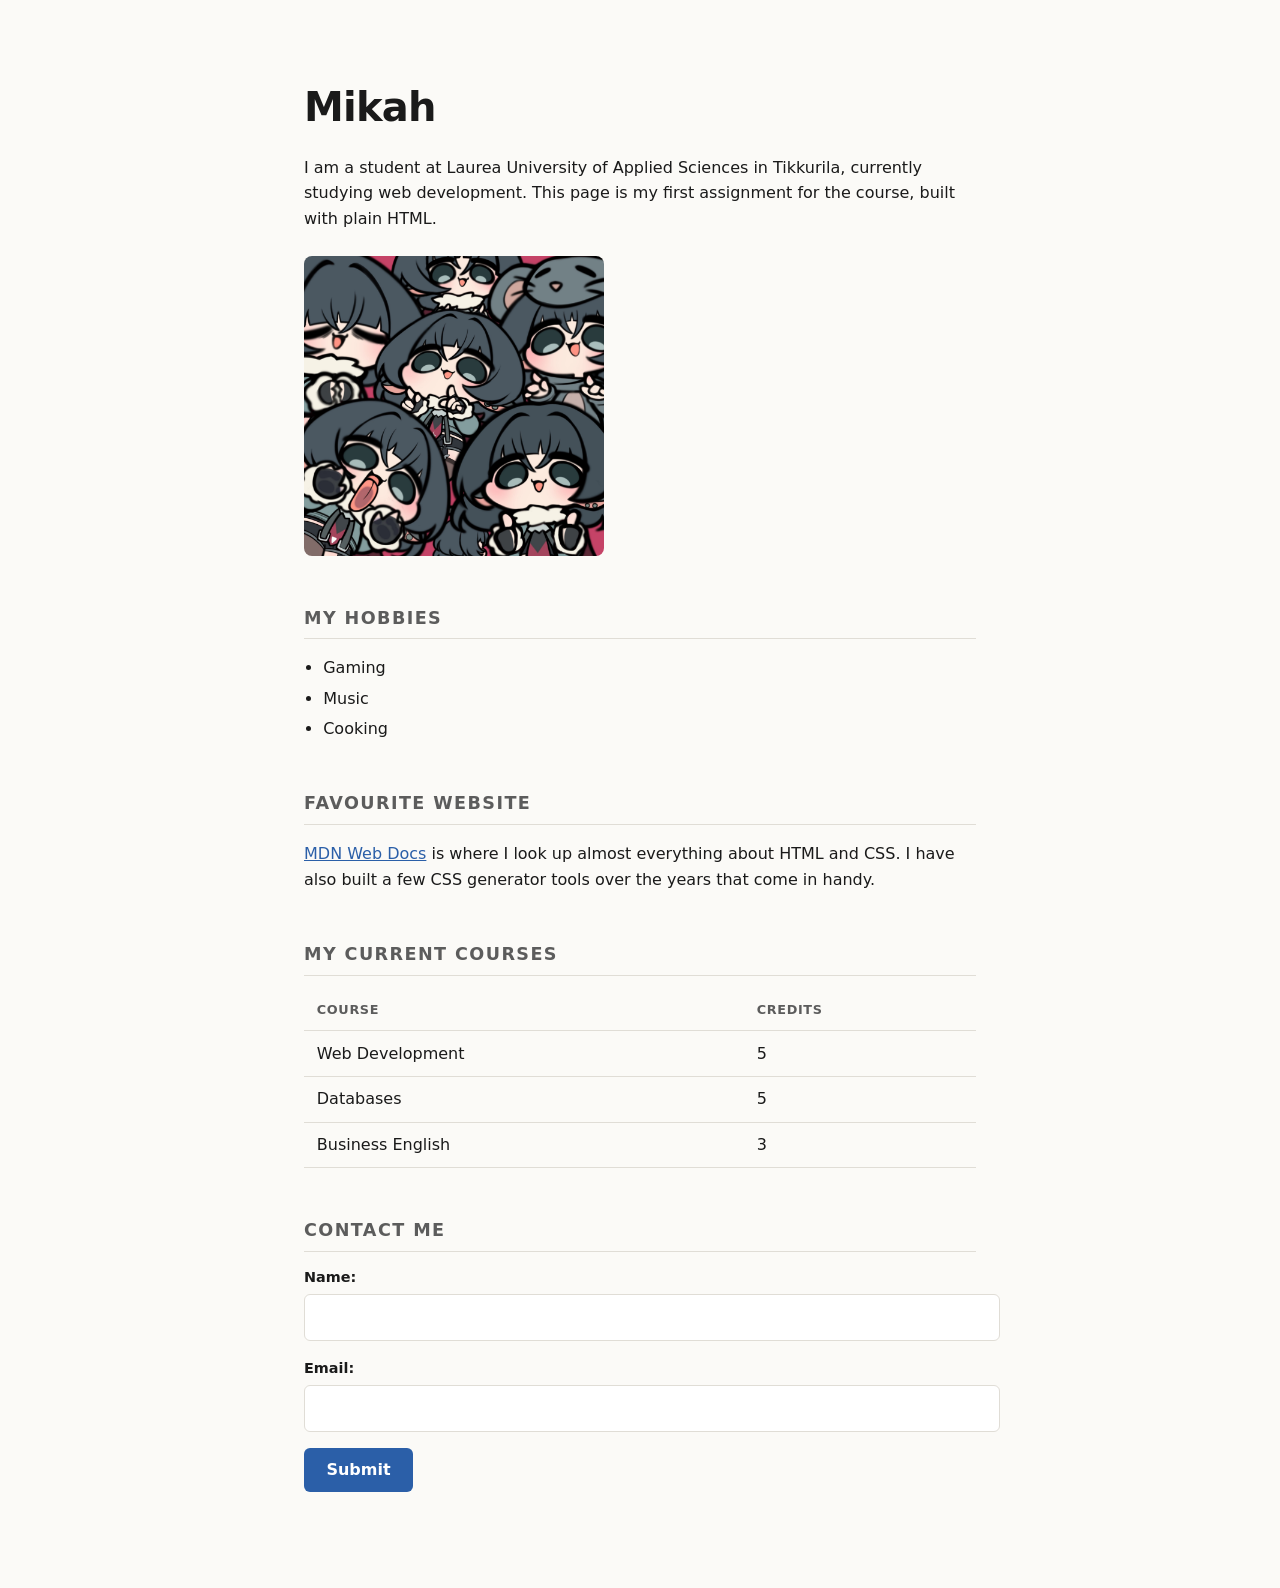
<file: WS01/index.html>
﻿<!DOCTYPE html>
<html lang="en">
<head>
    <meta charset="utf-8">
    <meta name="viewport" content="width=device-width, initial-scale=1">
    <title>My First HTML Page</title>
    <link rel="stylesheet" href="style.css">
</head>
<body>

    <h1>Mikah</h1>
    <p>
        I am a student at Laurea University of Applied Sciences in Tikkurila,
        currently studying web development. This page is my first assignment
        for the course, built with plain HTML.
    </p>
    <img src="../images/avatar.png" alt="My avatar" width="300">

    <h2>My Hobbies</h2>
    <ul>
        <li>Gaming</li>
        <li>Music</li>
        <li>Cooking</li>
    </ul>

    <h2>Favourite Website</h2>
    <p>
        <a href="https://developer.mozilla.org">MDN Web Docs</a> is where I look up
        almost everything about HTML and CSS. I have also built a few CSS generator
        tools over the years that come in handy.
    </p>

    <h2>My Current Courses</h2>
    <table>
        <thead>
            <tr>
                <th scope="col">Course</th>
                <th scope="col">Credits</th>
            </tr>
        </thead>
        <tbody>
            <tr>
                <td>Web Development</td>
                <td>5</td>
            </tr>
            <tr>
                <td>Databases</td>
                <td>5</td>
            </tr>
            <tr>
                <td>Business English</td>
                <td>3</td>
            </tr>
        </tbody>
    </table>

    <h2>Contact Me</h2>
    <form action="#" method="post">
        <p>
            <label for="name">Name:</label>
            <input type="text" id="name" name="name" required>
        </p>
        <p>
            <label for="email">Email:</label>
            <input type="email" id="email" name="email" required>
        </p>
        <p>
            <input type="submit" value="Submit">
        </p>
    </form>

</body>
</html>
</file>
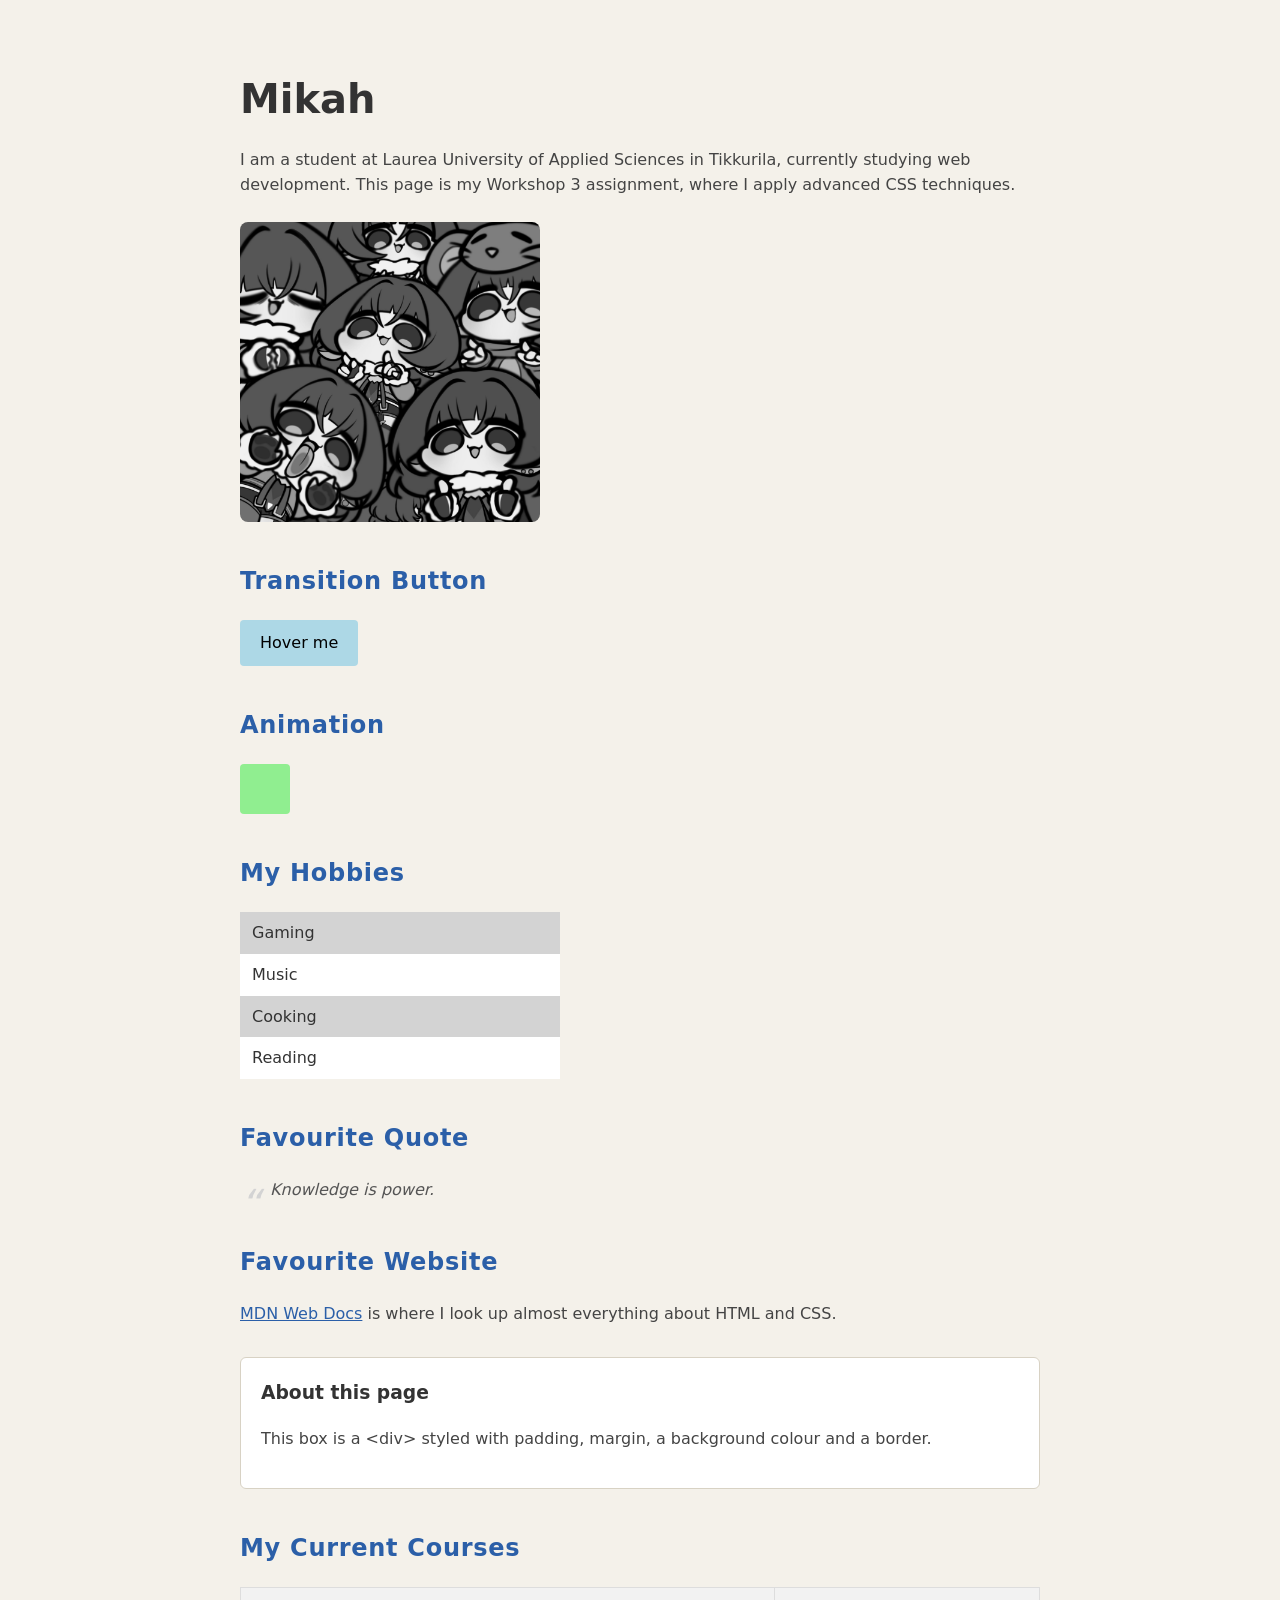
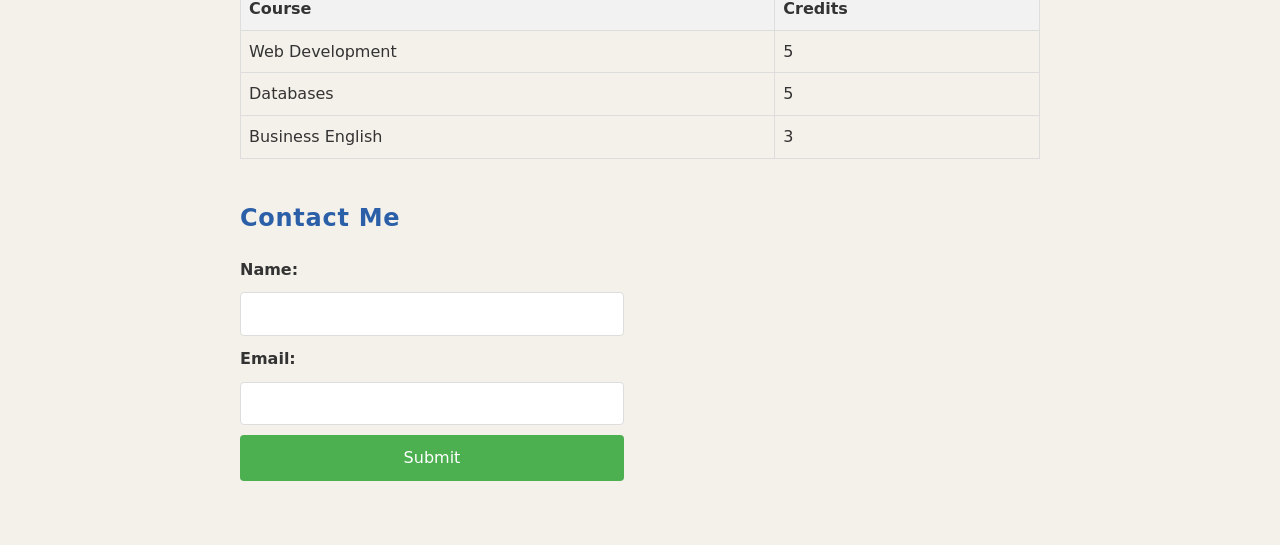
<file: WS03/index.html>
﻿<!DOCTYPE html>
<html lang="en">
<head>
    <meta charset="utf-8">
    <meta name="viewport" content="width=device-width, initial-scale=1">
    <title>Workshop 3 - Advanced CSS</title>
    <link rel="stylesheet" href="style.css">
</head>
<body>

    <h1>Mikah</h1>

    <p>
        I am a student at Laurea University of Applied Sciences in Tikkurila,
        currently studying web development. This page is my Workshop 3
        assignment, where I apply advanced CSS techniques.
    </p>

    <img src="../images/avatar.png" alt="My avatar" width="300" class="filter-image">

    <h2>Transition Button</h2>
    <button class="transition-button" type="button">Hover me</button>

    <h2>Animation</h2>
    <div class="animation-box"></div>

    <h2>My Hobbies</h2>
    <ul class="pseudo-list">
        <li>Gaming</li>
        <li>Music</li>
        <li>Cooking</li>
        <li>Reading</li>
    </ul>

    <h2>Favourite Quote</h2>
    <blockquote class="quote">
        Knowledge is power.
    </blockquote>

    <h2>Favourite Website</h2>
    <p>
        <a href="https://developer.mozilla.org">MDN Web Docs</a> is where I look up
        almost everything about HTML and CSS.
    </p>

    <div class="content-box">
        <h3>About this page</h3>
        <p>
            This box is a &lt;div&gt; styled with padding, margin, a background
            colour and a border.
        </p>
    </div>

    <h2>My Current Courses</h2>
    <table>
        <thead>
            <tr>
                <th scope="col">Course</th>
                <th scope="col">Credits</th>
            </tr>
        </thead>
        <tbody>
            <tr>
                <td>Web Development</td>
                <td>5</td>
            </tr>
            <tr>
                <td>Databases</td>
                <td>5</td>
            </tr>
            <tr>
                <td>Business English</td>
                <td>3</td>
            </tr>
        </tbody>
    </table>

    <h2>Contact Me</h2>
    <form action="#" method="post">
        <label for="name">Name:</label>
        <input type="text" id="name" name="name" required>

        <label for="email">Email:</label>
        <input type="email" id="email" name="email" required>

        <input type="submit" value="Submit">
    </form>

</body>
</html>
</file>
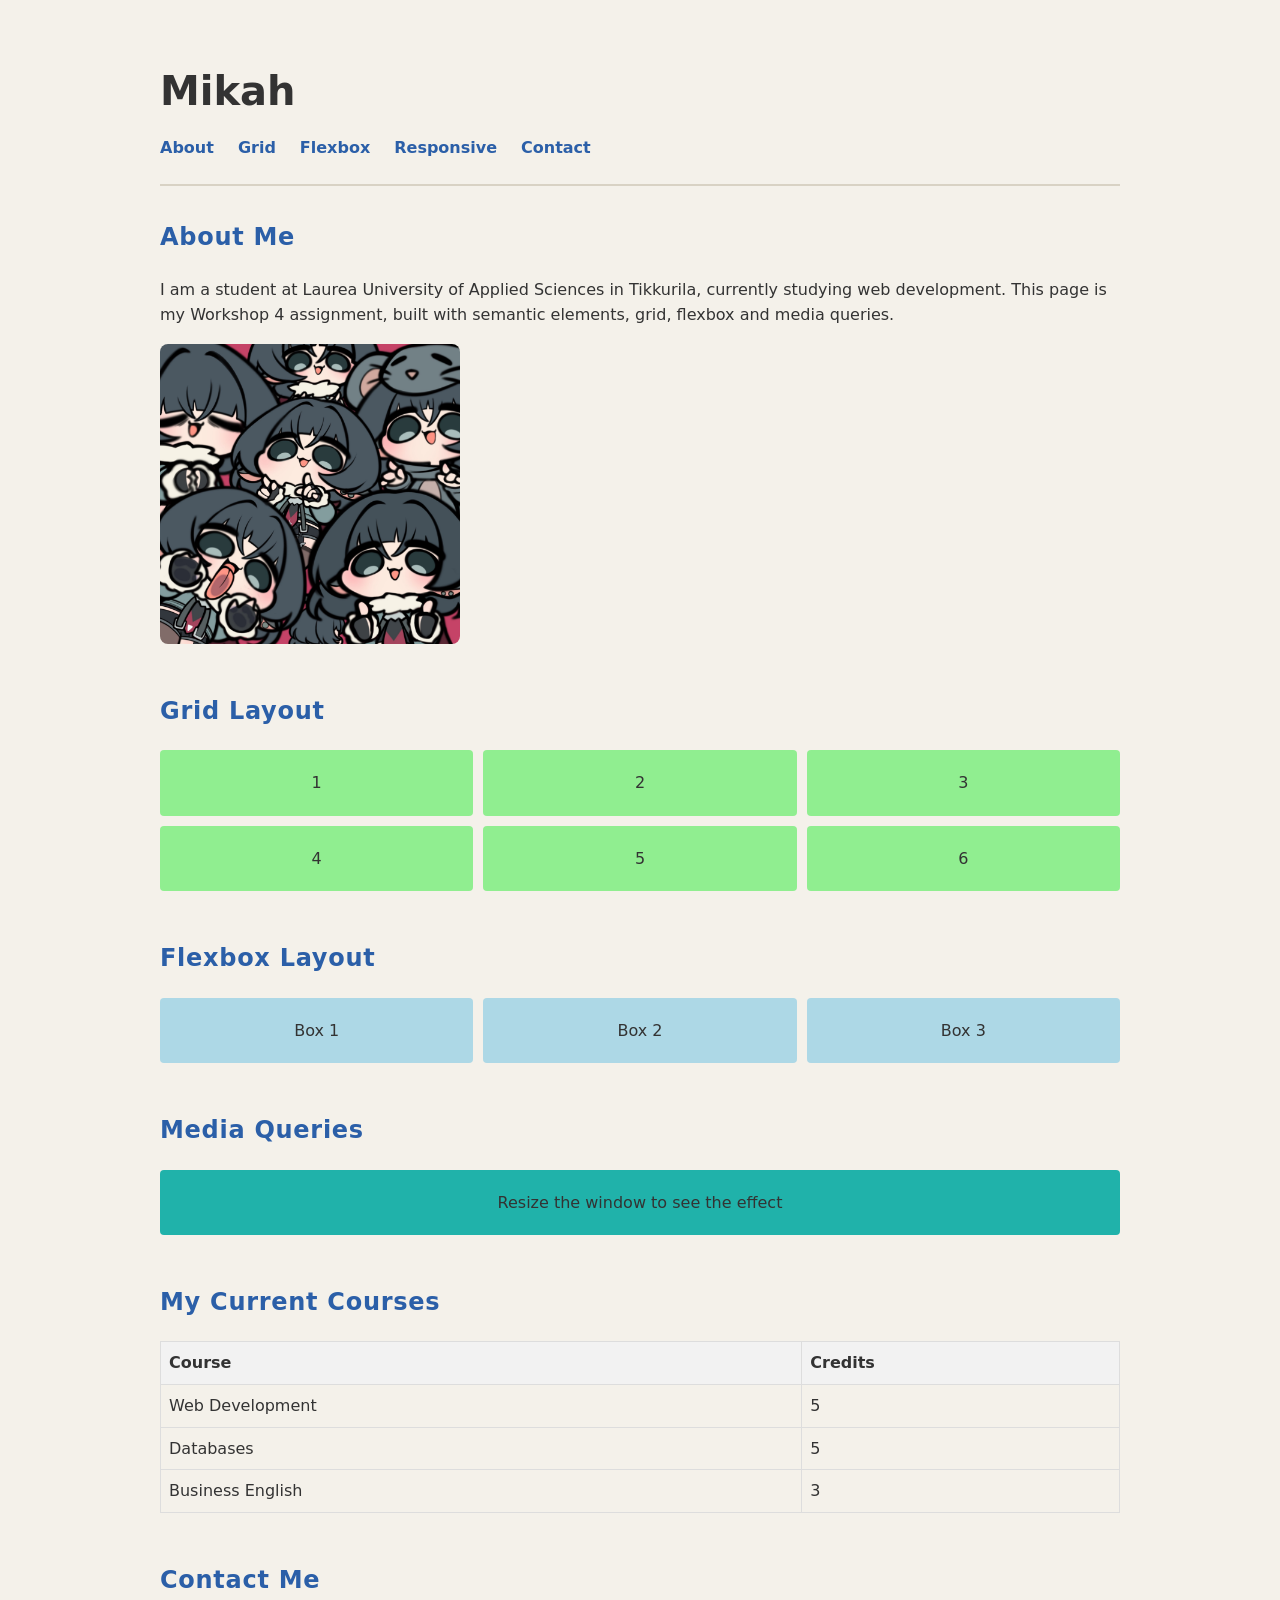
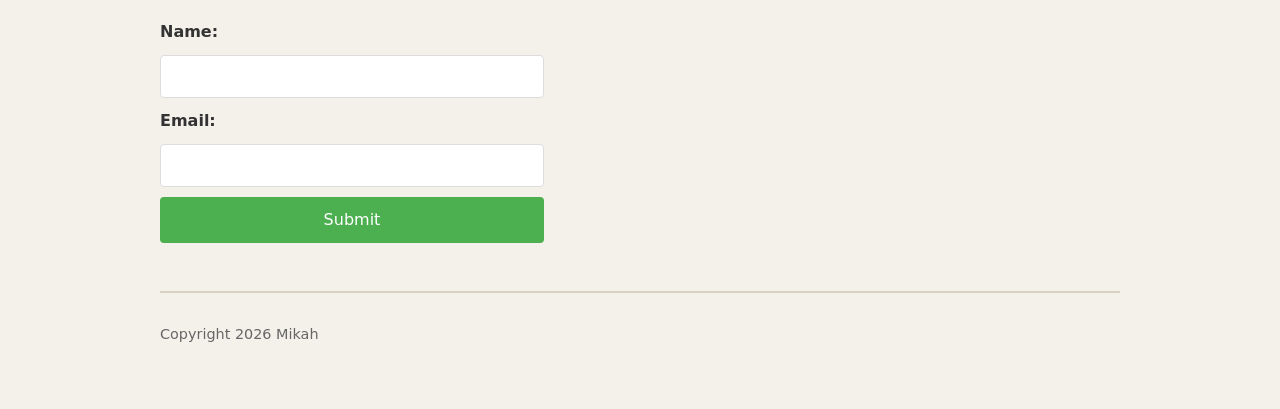
<file: WS04/index.html>
﻿<!DOCTYPE html>
<html lang="en">
<head>
    <meta charset="utf-8">
    <meta name="viewport" content="width=device-width, initial-scale=1">
    <title>Workshop 4 - Page Layout</title>
    <link rel="stylesheet" href="style.css">
</head>
<body>

<header>
    <h1>Mikah</h1>
    <nav>
        <ul>
            <li><a href="#about">About</a></li>
            <li><a href="#grid">Grid</a></li>
            <li><a href="#flex">Flexbox</a></li>
            <li><a href="#responsive">Responsive</a></li>
            <li><a href="#contact">Contact</a></li>
        </ul>
    </nav>
</header>

<main>

    <section id="about">
        <h2>About Me</h2>
        <p>
            I am a student at Laurea University of Applied Sciences in Tikkurila,
            currently studying web development. This page is my Workshop 4
            assignment, built with semantic elements, grid, flexbox and media
            queries.
        </p>
        <img src="../images/avatar.png" alt="My avatar" width="300">
    </section>

    <section id="grid">
        <h2>Grid Layout</h2>
        <div class="grid-container">
            <div class="grid-item">1</div>
            <div class="grid-item">2</div>
            <div class="grid-item">3</div>
            <div class="grid-item">4</div>
            <div class="grid-item">5</div>
            <div class="grid-item">6</div>
        </div>
    </section>

    <section id="flex">
        <h2>Flexbox Layout</h2>
        <div class="flex-container">
            <div class="box">Box 1</div>
            <div class="box">Box 2</div>
            <div class="box">Box 3</div>
        </div>
    </section>

    <section id="responsive">
        <h2>Media Queries</h2>
        <div class="responsive-box">Resize the window to see the effect</div>
    </section>

    <section id="courses">
        <h2>My Current Courses</h2>
        <table>
            <thead>
                <tr>
                    <th scope="col">Course</th>
                    <th scope="col">Credits</th>
                </tr>
            </thead>
            <tbody>
                <tr>
                    <td>Web Development</td>
                    <td>5</td>
                </tr>
                <tr>
                    <td>Databases</td>
                    <td>5</td>
                </tr>
                <tr>
                    <td>Business English</td>
                    <td>3</td>
                </tr>
            </tbody>
        </table>
    </section>

    <section id="contact">
        <h2>Contact Me</h2>
        <form action="#" method="post">
            <label for="name">Name:</label>
            <input type="text" id="name" name="name" required>

            <label for="email">Email:</label>
            <input type="email" id="email" name="email" required>

            <input type="submit" value="Submit">
        </form>
    </section>

</main>

<footer>
    <p>Copyright 2026 Mikah</p>
</footer>

</body>
</html>
</file>
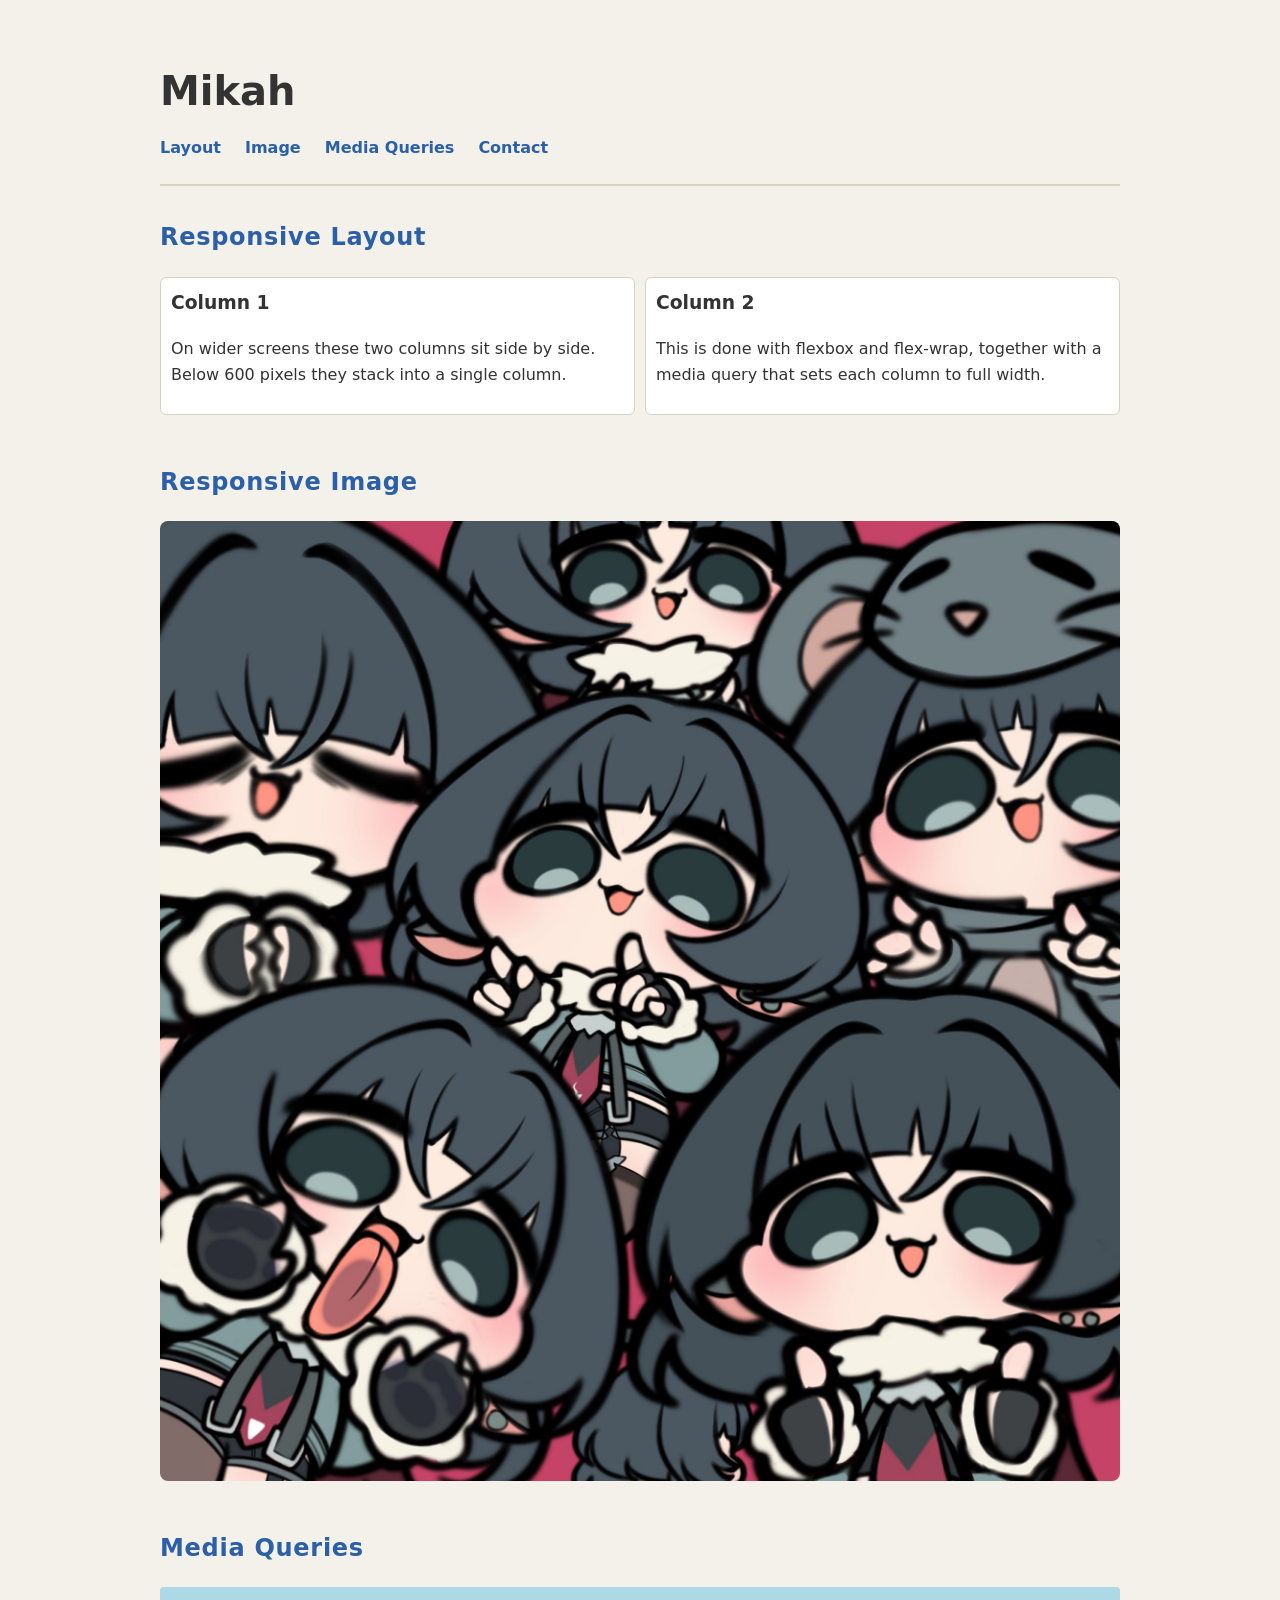
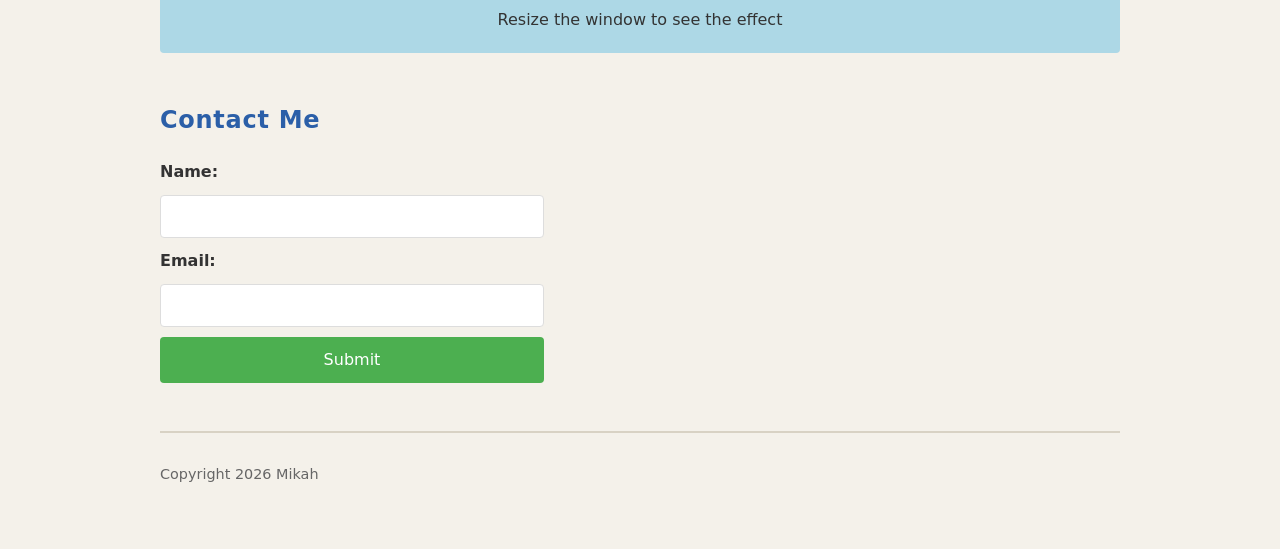
<file: WS05/index.html>
﻿<!DOCTYPE html>
<html lang="en">
<head>
    <meta charset="utf-8">
    <meta name="viewport" content="width=device-width, initial-scale=1">
    <title>Workshop 5 - Responsive Design</title>
    <link rel="stylesheet" href="style.css">
</head>
<body>

<header>
    <h1>Mikah</h1>
    <nav class="responsive-nav">
        <button class="menu-toggle" type="button" aria-expanded="false" aria-controls="nav-list">&#9776; Menu</button>
        <ul class="nav-list" id="nav-list">
            <li><a href="#layout">Layout</a></li>
            <li><a href="#image">Image</a></li>
            <li><a href="#media">Media Queries</a></li>
            <li><a href="#contact">Contact</a></li>
        </ul>
    </nav>
</header>

<main>

    <section id="layout">
        <h2>Responsive Layout</h2>
        <div class="responsive-container">
            <div class="column">
                <h3>Column 1</h3>
                <p>
                    On wider screens these two columns sit side by side. Below
                    600 pixels they stack into a single column.
                </p>
            </div>
            <div class="column">
                <h3>Column 2</h3>
                <p>
                    This is done with flexbox and flex-wrap, together with a
                    media query that sets each column to full width.
                </p>
            </div>
        </div>
    </section>

    <section id="image">
        <h2>Responsive Image</h2>
        <img src="../images/avatar.png" alt="My avatar" class="responsive-image">
    </section>

    <section id="media">
        <h2>Media Queries</h2>
        <div class="media-query-box">Resize the window to see the effect</div>
    </section>

    <section id="contact">
        <h2>Contact Me</h2>
        <form action="#" method="post">
            <label for="name">Name:</label>
            <input type="text" id="name" name="name" required>

            <label for="email">Email:</label>
            <input type="email" id="email" name="email" required>

            <input type="submit" value="Submit">
        </form>
    </section>

</main>

<footer>
    <p>Copyright 2026 Mikah</p>
</footer>

<script>
    const toggle = document.querySelector('.menu-toggle');
    const navList = document.querySelector('.nav-list');

    toggle.addEventListener('click', function () {
        const isOpen = navList.classList.toggle('open');
        toggle.setAttribute('aria-expanded', isOpen);
    });
</script>

</body>
</html>
</file>
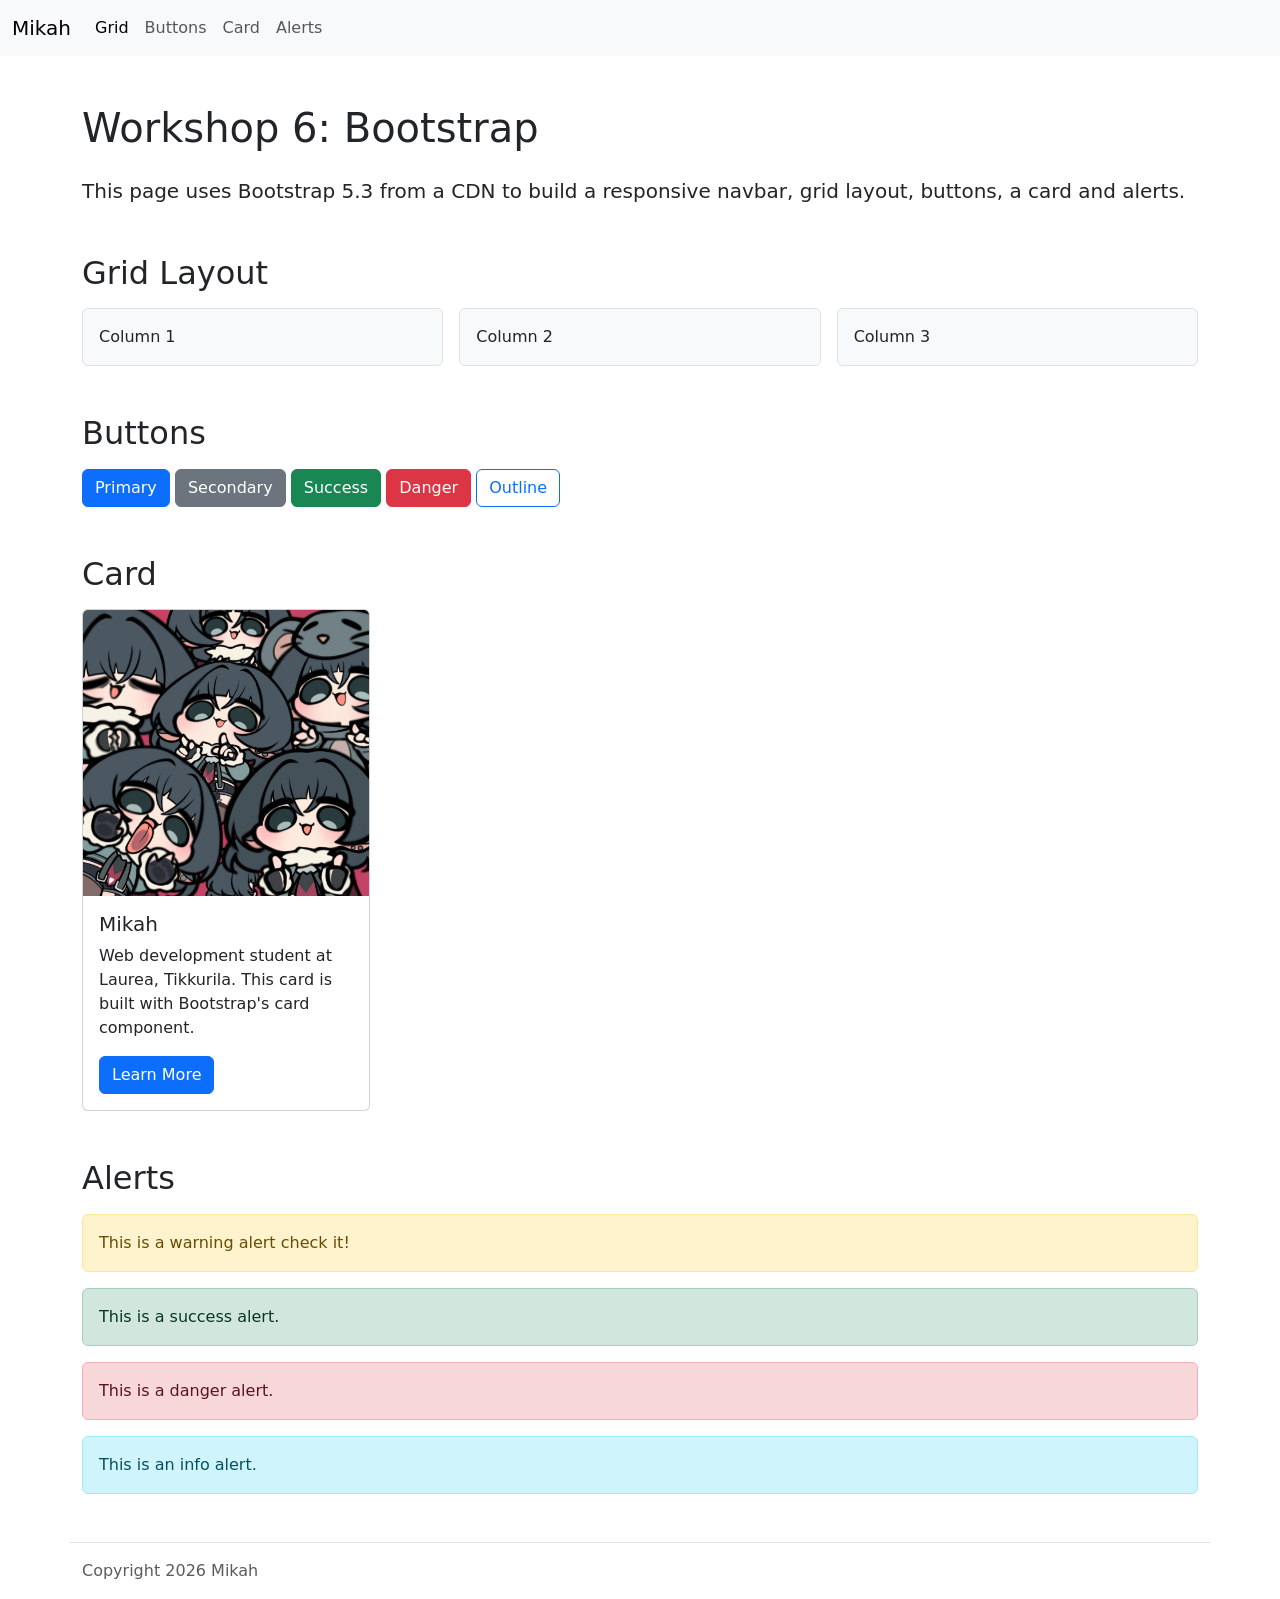
<file: WS06/index.html>
﻿<!DOCTYPE html>
<html lang="en">
<head>
    <meta charset="utf-8">
    <meta name="viewport" content="width=device-width, initial-scale=1">
    <title>Workshop 6 - Bootstrap</title>
    <link href="https://cdn.jsdelivr.net/npm/bootstrap@5.3.0/dist/css/bootstrap.min.css" rel="stylesheet">
</head>
<body>

<nav class="navbar navbar-expand-lg navbar-light bg-light">
    <div class="container-fluid">
        <a class="navbar-brand" href="#">Mikah</a>
        <button class="navbar-toggler" type="button" data-bs-toggle="collapse" data-bs-target="#navbarNav" aria-controls="navbarNav" aria-expanded="false" aria-label="Toggle navigation">
            <span class="navbar-toggler-icon"></span>
        </button>
        <div class="collapse navbar-collapse" id="navbarNav">
            <ul class="navbar-nav me-auto mb-2 mb-lg-0">
                <li class="nav-item"><a class="nav-link active" aria-current="page" href="#grid">Grid</a></li>
                <li class="nav-item"><a class="nav-link" href="#buttons">Buttons</a></li>
                <li class="nav-item"><a class="nav-link" href="#card">Card</a></li>
                <li class="nav-item"><a class="nav-link" href="#alerts">Alerts</a></li>
            </ul>
        </div>
    </div>
</nav>

<main class="container my-5">

    <h1 class="mb-4">Workshop 6: Bootstrap</h1>
    <p class="lead">
        This page uses Bootstrap 5.3 from a CDN to build a responsive navbar,
        grid layout, buttons, a card and alerts.
    </p>

    <section id="grid" class="my-5">
        <h2 class="mb-3">Grid Layout</h2>
        <div class="row g-3">
            <div class="col-md-4 col-12">
                <div class="p-3 bg-light border rounded">Column 1</div>
            </div>
            <div class="col-md-4 col-12">
                <div class="p-3 bg-light border rounded">Column 2</div>
            </div>
            <div class="col-md-4 col-12">
                <div class="p-3 bg-light border rounded">Column 3</div>
            </div>
        </div>
    </section>

    <section id="buttons" class="my-5">
        <h2 class="mb-3">Buttons</h2>
        <button class="btn btn-primary" type="button">Primary</button>
        <button class="btn btn-secondary" type="button">Secondary</button>
        <button class="btn btn-success" type="button">Success</button>
        <button class="btn btn-danger" type="button">Danger</button>
        <button class="btn btn-outline-primary" type="button">Outline</button>
    </section>

    <section id="card" class="my-5">
        <h2 class="mb-3">Card</h2>
        <div class="card" style="width: 18rem;">
            <img src="../images/avatar.png" class="card-img-top" alt="My avatar">
            <div class="card-body">
                <h5 class="card-title">Mikah</h5>
                <p class="card-text">
                    Web development student at Laurea, Tikkurila. This card is
                    built with Bootstrap's card component.
                </p>
                <a href="https://getbootstrap.com/docs/5.3/components/card/" class="btn btn-primary">Learn More</a>
            </div>
        </div>
    </section>

    <section id="alerts" class="my-5">
        <h2 class="mb-3">Alerts</h2>
        <div class="alert alert-warning" role="alert">
            This is a warning alert check it!
        </div>
        <div class="alert alert-success" role="alert">
            This is a success alert.
        </div>
        <div class="alert alert-danger" role="alert">
            This is a danger alert.
        </div>
        <div class="alert alert-info" role="alert">
            This is an info alert.
        </div>
    </section>

</main>

<footer class="container border-top py-3 text-muted">
    <p class="mb-0">Copyright 2026 Mikah</p>
</footer>

<script src="https://cdn.jsdelivr.net/npm/bootstrap@5.3.0/dist/js/bootstrap.bundle.min.js"></script>
</body>
</html>
</file>
<file: WS01/style.css>
:root {
    --ink: #1a1a1a;
    --muted: #5c5c5c;
    --accent: #2b5fa8;
    --line: #e0ddd6;
    --paper: #fbfaf7;
}

body {
    font-family: "Segoe UI", system-ui, sans-serif;
    line-height: 1.6;
    color: var(--ink);
    background: var(--paper);
    max-width: 42rem;
    margin: 0 auto;
    padding: 3rem 1.5rem 5rem;
}

h1 {
    font-size: 2.5rem;
    letter-spacing: -0.02em;
    margin-bottom: 0.25rem;
}

h2 {
    font-size: 1.1rem;
    text-transform: uppercase;
    letter-spacing: 0.08em;
    color: var(--muted);
    border-bottom: 1px solid var(--line);
    padding-bottom: 0.4rem;
    margin-top: 3rem;
}

img {
    border-radius: 8px;
    margin: 1.5rem 0;
    display: block;
}

ul {
    padding-left: 1.2rem;
}

li {
    margin-bottom: 0.3rem;
}

a {
    color: var(--accent);
}

a:hover {
    text-decoration: none;
}

table {
    border-collapse: collapse;
    width: 100%;
}

th, td {
    text-align: left;
    padding: 0.6rem 0.8rem;
    border-bottom: 1px solid var(--line);
}

th {
    font-size: 0.8rem;
    text-transform: uppercase;
    letter-spacing: 0.05em;
    color: var(--muted);
}

tbody tr:hover {
    background: #f3f1ec;
}

form p {
    margin: 0 0 1rem;
}

label {
    display: block;
    font-size: 0.9rem;
    font-weight: 600;
    margin-bottom: 0.3rem;
}

input[type="text"],
input[type="email"] {
    width: 100%;
    padding: 0.6rem 0.7rem;
    font: inherit;
    border: 1px solid var(--line);
    border-radius: 6px;
    background: #fff;
}

input[type="text"]:focus,
input[type="email"]:focus {
    outline: 2px solid var(--accent);
    outline-offset: 1px;
    border-color: transparent;
}

input[type="submit"] {
    font: inherit;
    font-weight: 600;
    color: #fff;
    background: var(--accent);
    border: 0;
    border-radius: 6px;
    padding: 0.6rem 1.4rem;
    cursor: pointer;
}

input[type="submit"]:hover {
    background: #234c87;
}
</file>
<file: WS03/style.css>
body {
    font-family: "Segoe UI", system-ui, sans-serif;
    background-color: #f4f1ea;
    color: #333333;
    font-size: 16px;
    line-height: 1.6;
    max-width: 50rem;
    margin: 0 auto;
    padding: 2.5rem 1.5rem 4rem;
}

h1 {
    font-size: 2.5em;
    margin-bottom: 0.2em;
}

h2 {
    color: #2b5fa8;
    letter-spacing: 0.03em;
    margin-top: 2.5rem;
}

p {
    color: #444444;
}

a {
    color: #2b5fa8;
}

.filter-image {
    filter: grayscale(100%);
    transition: filter 0.3s ease;
    border-radius: 8px;
    margin: 1.5rem 0;
    display: block;
}

.filter-image:hover {
    filter: grayscale(0%);
}

.transition-button {
    background-color: lightblue;
    padding: 10px 20px;
    border: none;
    border-radius: 4px;
    cursor: pointer;
    font: inherit;
    transition: background-color 0.3s ease;
}

.transition-button:hover {
    background-color: lightcoral;
}

.animation-box {
    width: 50px;
    height: 50px;
    background-color: lightgreen;
    border-radius: 4px;
    position: relative;
    animation: move 2s infinite alternate;
}

@keyframes move {
    from {
        left: 0;
    }
    to {
        left: 100px;
    }
}

.pseudo-list {
    list-style: none;
    padding: 0;
    max-width: 20rem;
}

.pseudo-list li {
    padding: 8px 12px;
}

.pseudo-list li:nth-child(odd) {
    background-color: lightgray;
}

.pseudo-list li:nth-child(even) {
    background-color: white;
}

.quote {
    position: relative;
    padding-left: 30px;
    margin-left: 0;
    font-style: italic;
    color: #555;
}

.quote::before {
    content: '\201C';
    font-size: 40px;
    position: absolute;
    left: 0;
    top: -5px;
    color: lightgray;
}

.content-box {
    padding: 20px;
    margin: 30px 0;
    background-color: #ffffff;
    border: 1px solid #d8d2c4;
    border-radius: 6px;
}

.content-box h3 {
    margin-top: 0;
}

table {
    width: 100%;
    border-collapse: collapse;
}

th, td {
    border: 1px solid #ddd;
    padding: 8px;
    text-align: left;
}

th {
    background-color: #f2f2f2;
}

form {
    display: flex;
    flex-direction: column;
    gap: 10px;
    max-width: 24rem;
}

label {
    font-weight: bold;
}

input[type="text"],
input[type="email"] {
    padding: 8px;
    border: 1px solid #ddd;
    border-radius: 4px;
    font: inherit;
}

input[type="submit"] {
    background-color: #4CAF50;
    color: white;
    padding: 10px;
    border: none;
    border-radius: 4px;
    cursor: pointer;
    font: inherit;
}

input[type="submit"]:hover {
    background-color: #45a049;
}
</file>
<file: WS04/style.css>
body {
    font-family: "Segoe UI", system-ui, sans-serif;
    background-color: #f4f1ea;
    color: #333333;
    font-size: 16px;
    line-height: 1.6;
    max-width: 60rem;
    margin: 0 auto;
    padding: 0 1.5rem 3rem;
}

header {
    border-bottom: 2px solid #d8d2c4;
    margin-bottom: 2rem;
    padding-top: 2rem;
}

header h1 {
    font-size: 2.5em;
    margin-bottom: 0.3em;
}

nav ul {
    list-style: none;
    display: flex;
    flex-wrap: wrap;
    gap: 1.5rem;
    padding: 0;
    margin: 0 0 1.5rem;
}

nav a {
    color: #2b5fa8;
    text-decoration: none;
    font-weight: 600;
}

nav a:hover {
    text-decoration: underline;
}

section {
    margin-bottom: 3rem;
}

h2 {
    color: #2b5fa8;
    letter-spacing: 0.03em;
}

img {
    border-radius: 8px;
    margin-top: 1rem;
    display: block;
}

.grid-container {
    display: grid;
    grid-template-columns: repeat(3, 1fr);
    grid-gap: 10px;
}

.grid-item {
    background-color: lightgreen;
    padding: 20px;
    text-align: center;
    border-radius: 4px;
}

.flex-container {
    display: flex;
    justify-content: space-around;
    align-items: center;
    gap: 10px;
}

.box {
    background-color: lightblue;
    padding: 20px;
    text-align: center;
    border-radius: 4px;
    flex: 1;
}

.responsive-box {
    padding: 20px;
    text-align: center;
    border-radius: 4px;
}

@media (max-width: 600px) {
    .responsive-box {
        background-color: lightcoral;
    }
}

@media (min-width: 601px) {
    .responsive-box {
        background-color: lightseagreen;
    }
}

table {
    width: 100%;
    border-collapse: collapse;
}

th, td {
    border: 1px solid #ddd;
    padding: 8px;
    text-align: left;
}

th {
    background-color: #f2f2f2;
}

form {
    display: flex;
    flex-direction: column;
    gap: 10px;
    max-width: 24rem;
}

label {
    font-weight: bold;
}

input[type="text"],
input[type="email"] {
    padding: 8px;
    border: 1px solid #ddd;
    border-radius: 4px;
    font: inherit;
}

input[type="submit"] {
    background-color: #4CAF50;
    color: white;
    padding: 10px;
    border: none;
    border-radius: 4px;
    cursor: pointer;
    font: inherit;
}

input[type="submit"]:hover {
    background-color: #45a049;
}

footer {
    border-top: 2px solid #d8d2c4;
    padding-top: 1rem;
    color: #666;
    font-size: 0.9em;
}
</file>
<file: WS05/style.css>
body {
    font-family: "Segoe UI", system-ui, sans-serif;
    background-color: #f4f1ea;
    color: #333333;
    font-size: 16px;
    line-height: 1.6;
    max-width: 60rem;
    margin: 0 auto;
    padding: 0 1.5rem 3rem;
}

header {
    border-bottom: 2px solid #d8d2c4;
    margin-bottom: 2rem;
    padding-top: 2rem;
}

header h1 {
    font-size: 2.5em;
    margin-bottom: 0.3em;
}

h2 {
    color: #2b5fa8;
    letter-spacing: 0.03em;
}

section {
    margin-bottom: 3rem;
}

.responsive-nav .menu-toggle {
    display: none;
    background-color: #2b5fa8;
    color: white;
    border: none;
    border-radius: 4px;
    padding: 10px 16px;
    font: inherit;
    cursor: pointer;
    margin-bottom: 1rem;
}

.responsive-nav .nav-list {
    display: flex;
    flex-wrap: wrap;
    gap: 1.5rem;
    list-style: none;
    padding: 0;
    margin: 0 0 1.5rem;
}

.responsive-nav .nav-list a {
    color: #2b5fa8;
    text-decoration: none;
    font-weight: 600;
}

.responsive-nav .nav-list a:hover {
    text-decoration: underline;
}

.responsive-container {
    display: flex;
    flex-wrap: wrap;
    gap: 10px;
}

.column {
    flex: 1;
    padding: 10px;
    background-color: #ffffff;
    border: 1px solid #d8d2c4;
    border-radius: 6px;
}

.column h3 {
    margin-top: 0;
}

.responsive-image {
    max-width: 100%;
    height: auto;
    border-radius: 8px;
    display: block;
}

.media-query-box {
    padding: 20px;
    text-align: center;
    border-radius: 4px;
}

form {
    display: flex;
    flex-direction: column;
    gap: 10px;
    max-width: 24rem;
}

label {
    font-weight: bold;
}

input[type="text"],
input[type="email"] {
    padding: 8px;
    border: 1px solid #ddd;
    border-radius: 4px;
    font: inherit;
}

input[type="submit"] {
    background-color: #4CAF50;
    color: white;
    padding: 10px;
    border: none;
    border-radius: 4px;
    cursor: pointer;
    font: inherit;
}

input[type="submit"]:hover {
    background-color: #45a049;
}

footer {
    border-top: 2px solid #d8d2c4;
    padding-top: 1rem;
    color: #666;
    font-size: 0.9em;
}

@media (max-width: 600px) {
    .column {
        flex: 100%;
    }

    .media-query-box {
        background-color: lightcoral;
    }

    .responsive-nav .nav-list {
        display: none;
        flex-direction: column;
        gap: 0.75rem;
    }

    .responsive-nav .nav-list.open {
        display: flex;
    }

    .responsive-nav .menu-toggle {
        display: block;
    }
}

@media (min-width: 601px) {
    .media-query-box {
        background-color: lightblue;
    }
}
</file>
